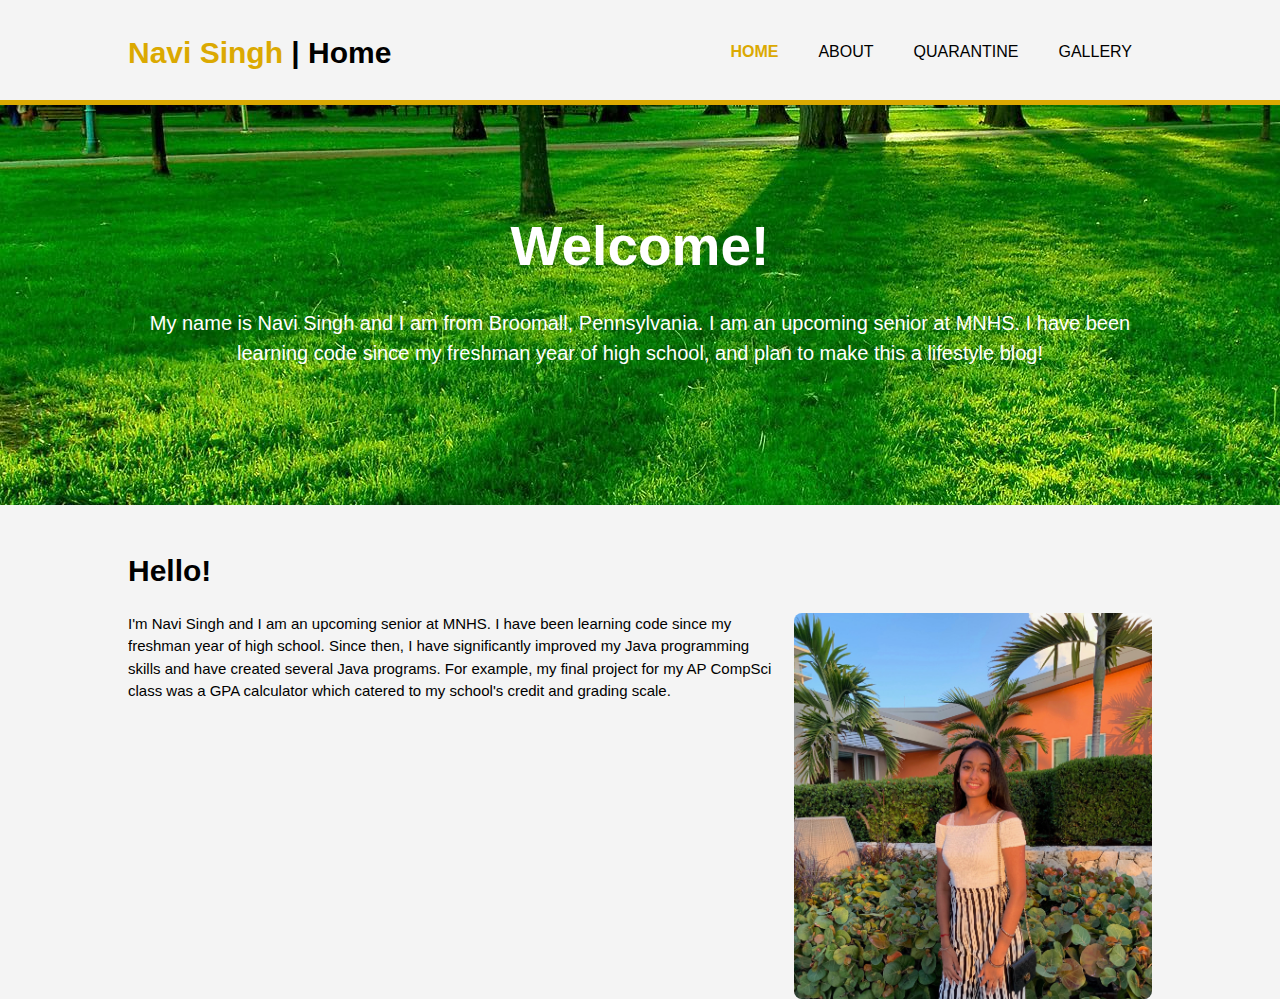
<file: index.html>
<!DOCTYPE html>
<html>
    <head>
        <link href="css/style.css" type="text/css" rel="stylesheet">
        <meta charset="UTF-8">
        <title>Navi Singh | Welcome</title>
        <link rel="stylesheet" href="https://stackpath.bootstrapcdn.com/bootstrap/4.5.0/css/bootstrap.min.css" 
        integrity="sha384-9aIt2nRpC12Uk9gS9baDl411NQApFmC26EwAOH8WgZl5MYYxFfc+NcPb1dKGj7Sk" crossorigin="anonymous">
        <style>
        img{
            border-radius: 8px;
            display: block;
            margin-left: 15px;
            float: right;
            width: 35%;
            height: 35%;
        }
        </style>
    </head>
   
    <body>
    <header>
        <div class="container">
        <div id="branding">
          <h1><span class="highlight">Navi Singh</span> | Home</h1>
        </div>
        <nav>
          <ul>
            <li class="current"><a href="index.html">Home</a></li>
            <li><a href="about.html">About</a></li>
            <li><a href="quar.html">Quarantine</a></li>
            <li><a href="gallery.html">Gallery</a></li>
          </ul>
        </nav>
      </div>
    </header>

  
  <section id="showcase">
    <div class="container">
      <h1>Welcome!</h1>
      <p>
        My name is Navi Singh and I am from Broomall, Pennsylvania. 
        I am an upcoming senior at MNHS. I have been learning code since my freshman year of 
        high school, and plan to make this a lifestyle blog!
      </p>
    </div>
  </section>


    <section id="main">
      <div class="container">
        <br>
        <h1>Hello!</h1>
        <p>
        <img src="img_ofme.JPG" alt="Me">
        I'm Navi Singh and I am an upcoming senior at MNHS. I have been learning code since my freshman year of 
        high school. Since then, I have significantly improved my Java programming skills and have created several Java programs.
        For example, my final project for my AP CompSci class was a GPA calculator which catered to my school's credit
        and grading scale.
      </p>
      </div>
    </section>
    </body>
</html>
</file>
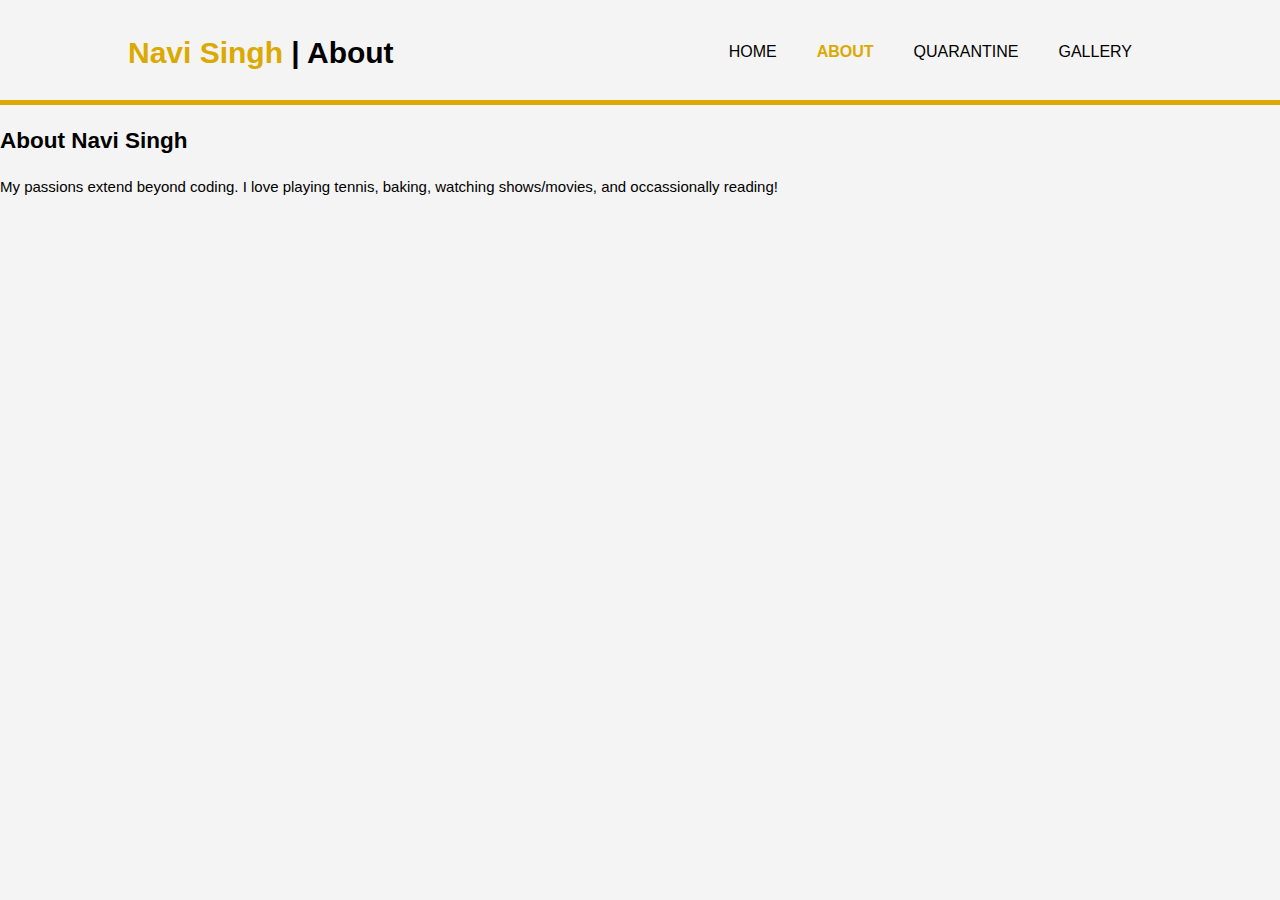
<file: about.html>
<!DOCTYPE html>
<html>
    <head>
    <link href="css/style.css" type="text/css" rel="stylesheet">
    <title>Navi Singh | About</title>
    <link rel="stylesheet" href="https://stackpath.bootstrapcdn.com/bootstrap/4.5.0/css/bootstrap.min.css" 
      integrity="sha384-9aIt2nRpC12Uk9gS9baDl411NQApFmC26EwAOH8WgZl5MYYxFfc+NcPb1dKGj7Sk" crossorigin="anonymous">
    <style>
        
    </style>
    </head>

    <body>
    <header>
      <div class="container">
        <div id="branding">
          <h1><span class="highlight">Navi Singh </span> | About</h1>
        </div>
        <nav>
          <u1>
            <li><a href="index.html">Home</a></li>
            <li class="current"><a href="about.html">About</a></li>
            <li><a href="quar.html">Quarantine</a></li>
            <li><a href="gallery.html">Gallery</a></li>
          </u1>
        </nav>
      </div>
    </header>

        <h2>About Navi Singh</h2>
        <p>
        My passions extend beyond coding. I love playing tennis, baking, watching shows/movies, and occassionally reading!
        </p>
        

    </body>
</html>
</file>
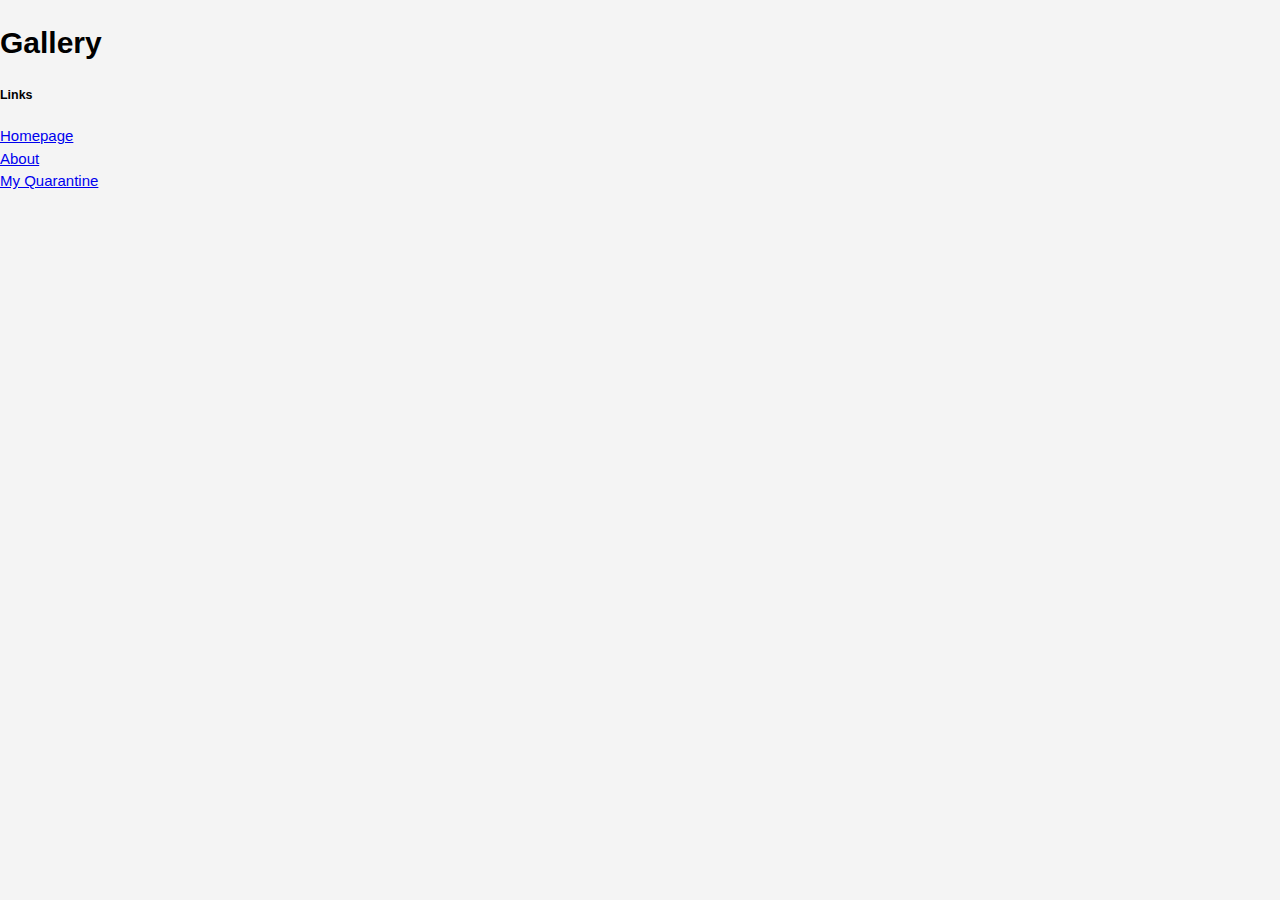
<file: gallery.html>
<!DOCTYPE html>
<html>
    <head>
    <link href="css/style.css" type="text/css" rel="stylesheet">
    <title>Gallery</title>
    </head>

    <body>
        <h1>Gallery</h1>

        <h5>Links</h5>
        <ul>
            <li><a href="index.html">Homepage</a></li>
            <li><a href="about.html">About</a></li>
            <li><a href="quar.html">My Quarantine</a></li>
        </ul>
    </body>
</html>
</file>
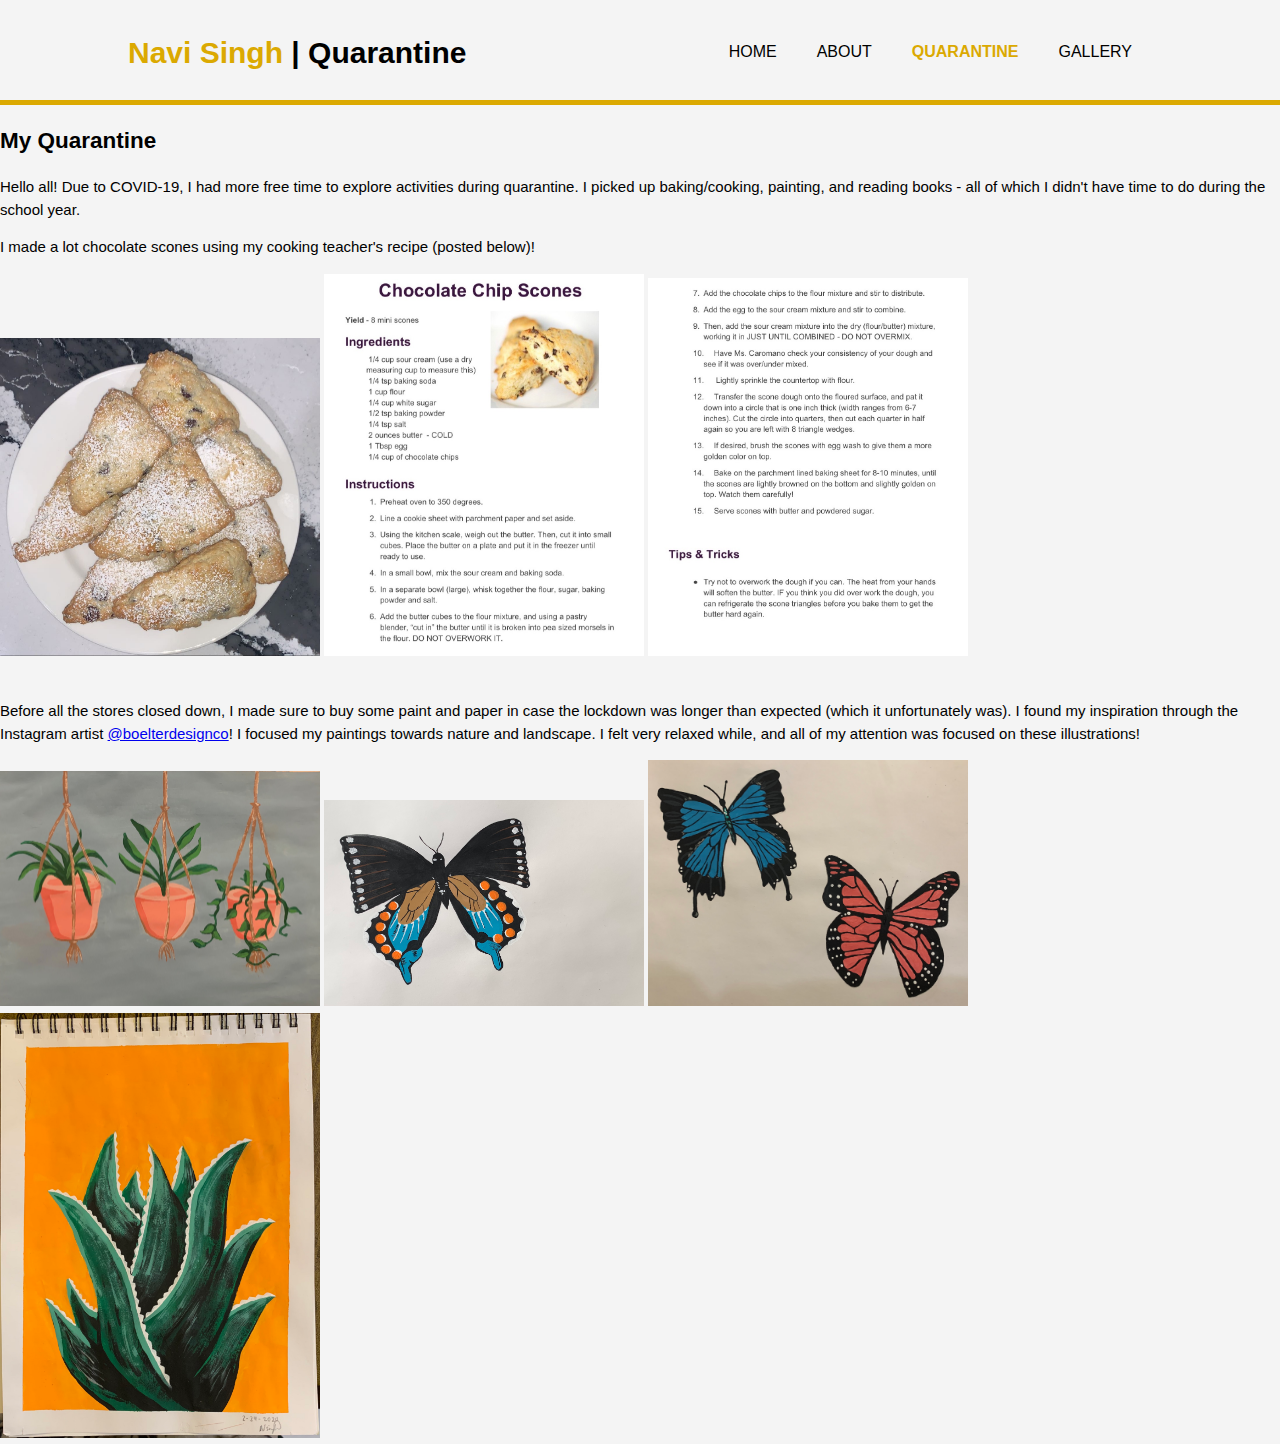
<file: quar.html>
<!DOCTYPE html>
<html>
    <head>
    <link href="css/style.css" type="text/css" rel="stylesheet">
    <title>Navi Singh | Quarantine</title>
    <link rel="stylesheet" href="https://stackpath.bootstrapcdn.com/bootstrap/4.5.0/css/bootstrap.min.css" 
    integrity="sha384-9aIt2nRpC12Uk9gS9baDl411NQApFmC26EwAOH8WgZl5MYYxFfc+NcPb1dKGj7Sk" crossorigin="anonymous">
    </head>

    <body>
    <header>
      <div class="container">
        <div id="branding">
          <h1><span class="highlight">Navi Singh</span> | Quarantine</h1>
        </div>
        <nav>
          <u1>
            <li><a href="index.html">Home</a></li>
            <li><a href="about.html">About</a></li>
            <li class="current"><a href="quar.html">Quarantine</a></li>
            <li><a href="gallery.html">Gallery</a></li>
          </u1>
        </nav>
      </div>
    </header>

    
    <h2>My Quarantine</h2>
    <p>
        Hello all! Due to COVID-19, I had more free time to explore activities during quarantine. I picked
        up baking/cooking, painting, and reading books - all of which I didn't have time to do during the 
        school year.
    </p>
    <div class="box1">
        <p>
        I made a lot chocolate scones using my cooking teacher's recipe (posted below)! 
        </p>
            <img src="img_scones.JPG" alt="Chocolate Scones" style="width:25%">
            <img src="img_recipe1.jpeg" alt="Recipe" style="width:25%">
            <img src="img_recipe2.jpeg" alt="Recipe (cont.)" style="width:25%">
      </div>

      <br>
      <div class="box2">
        <p>
          Before all the stores closed down, I made sure to buy some paint and paper in case the lockdown was longer
          than expected (which it unfortunately was). I found my inspiration through the Instagram artist 
          <a href="https://www.instagram.com/boelterdesignco/?hl=en">@boelterdesignco</a>! I focused my  paintings 
          towards nature and landscape. I felt very relaxed while, and all of my attention was focused on these
          illustrations! 
        </p>
            <img src="img_garden.jpeg" alt="Plants" style="width: 25%">
            <img src="img_butter.jpeg" alt="Butterfly" style="width: 25%">
            <img src="img_butters.jpeg" alt="Butterflies" style="width:25%">
            <img src="img_plant.jpeg" alt="Cactus" style="width: 25%">
    </div>


    </body>
</html>
</file>
<file: css/style.css>
body{
  font: 15px/1.5 Arial, Helvetica, sans-serif;
  padding: 0;
  margin:0;
  background-color: #f4f4f4;
}

/* Global */
.container{
  width: 80%;
  margin: auto;
  overflow: hidden;
}

ul{
  margin:0;
  padding:0;
}

.button_1{
  height: 38px;
  background: #DBA901;
  border: 0;
  padding-left: 20px;
  padding-right: 20px;
  color: #000000;
}

.dark{
  padding: 15px;
  background: #dbc2c2;
  color: #000000;
  margin-top: 10px;
  margin-bottom: 10px;
}

/* Headers */
header{
  background: #f4f4f4;
  color: #000000;
  padding-top: 30px;
  min-height: 70px;
  border-bottom: #DBA901 5px solid;
}

header a{
  color: #000000;
  text-decoration: none;
  text-transform: uppercase;
  font-size: 16px;
}

header li{
  float: left;
  display: inline;
  padding: 0 20px 0 20px;
}

header #branding{
  float: left;
}

header #branding h1{
  margin: 0;
}

header nav{
  float: right;
  margin-top: 10px;
}

header .highlight, header .current a{
  color: #DBA901;
  font-weight: bold;
}

header a: hover{
  color: #cccccc;
  font-weight: bold;
}

/* Showcase */
#showcase{
  min-height: 400px;
  background: url('../nature.jpg') no-repeat 0 -400px;
  text-align: center;
  color: #ffffff;
}

#showcase h1{
  margin-top: 100px;
  font-size: 55px;
  margin-bottom: 10px;
}

#showcase p{
  font-size: 20px;
}
</file>
